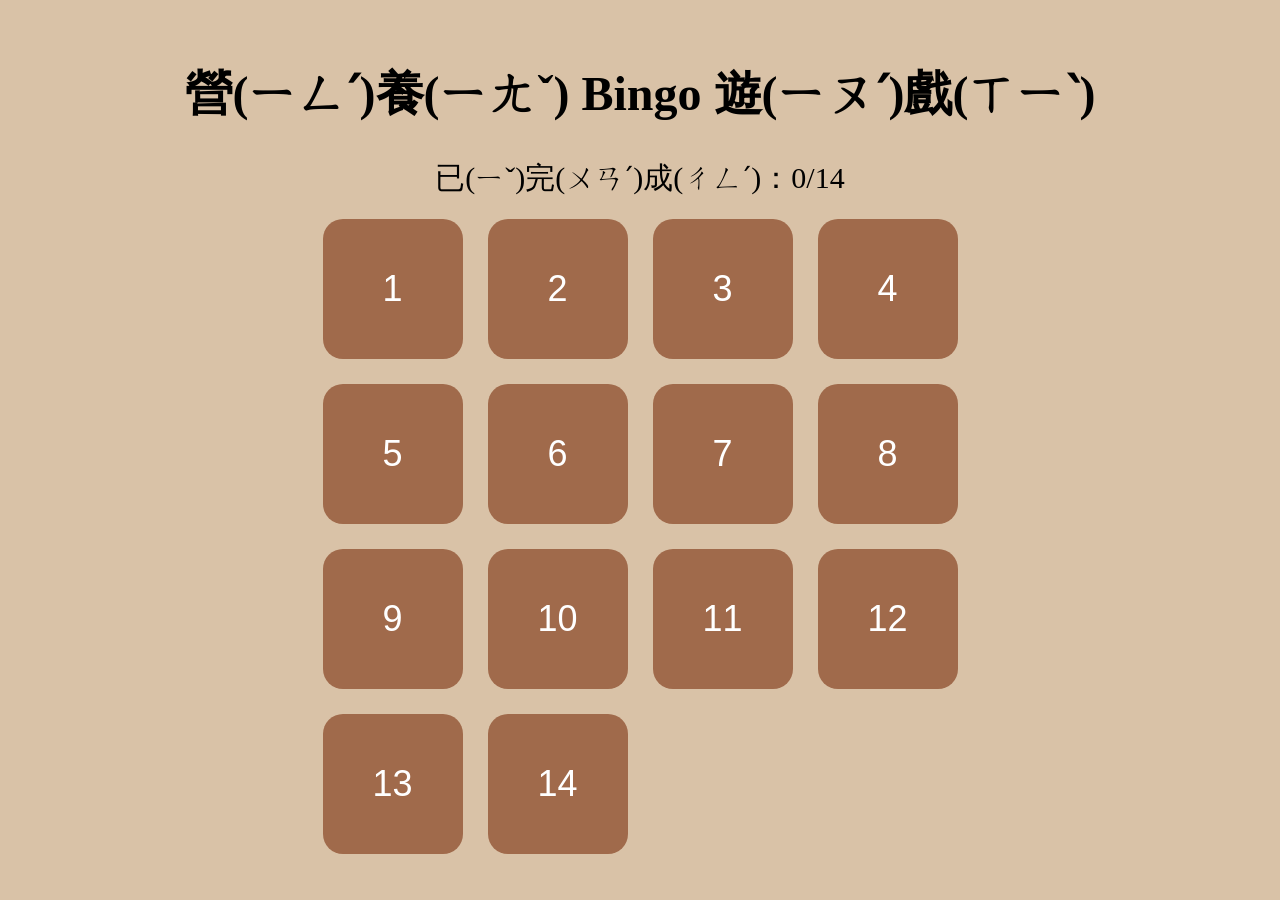
<file: index.html>
<!DOCTYPE html>
<html lang="zh-Hant">
<head>
<meta charset="UTF-8">
<title>營(ㄧㄥˊ)養(ㄧㄤˇ) Bingo 遊(ㄧㄡˊ)戲(ㄒㄧˋ)</title>
<link rel="stylesheet" href="style.css">
</head>
<body>

<div class="container">

<h1>營(ㄧㄥˊ)養(ㄧㄤˇ) Bingo 遊(ㄧㄡˊ)戲(ㄒㄧˋ)</h1>

<div class="status">
已(ㄧˇ)完(ㄨㄢˊ)成(ㄔㄥˊ)：<span id="completed">0</span>/14
</div>

<div id="bingoBoard" class="bingo-board"></div>

</div>

<script src="script.js"></script>
<script>
loadBingoBoard();
</script>

</body>
</html>
</file>
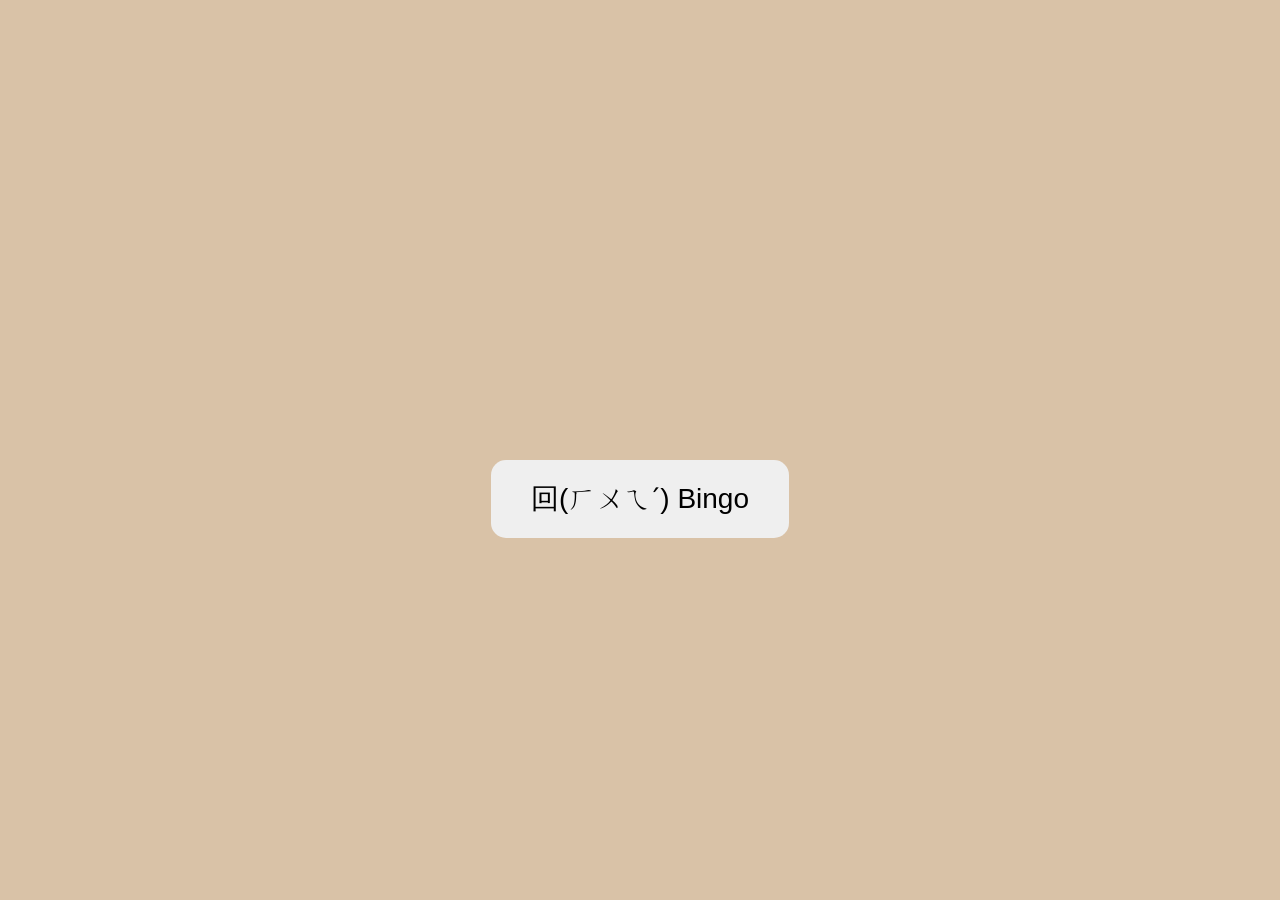
<file: answer.html>
<!DOCTYPE html>
<html lang="zh-Hant">
<head>
<meta charset="UTF-8">
<title>答(ㄉㄚˊ)案(ㄢˋ)</title>
<link rel="stylesheet" href="style.css">
</head>
<body>

<div class="container">

<div id="answerBox" class="answer-box"></div>

<button onclick="goHome()">回(ㄏㄨㄟˊ) Bingo</button>

</div>

<script src="script.js"></script>
<script>
loadAnswer();
</script>

</body>
</html>
</file>
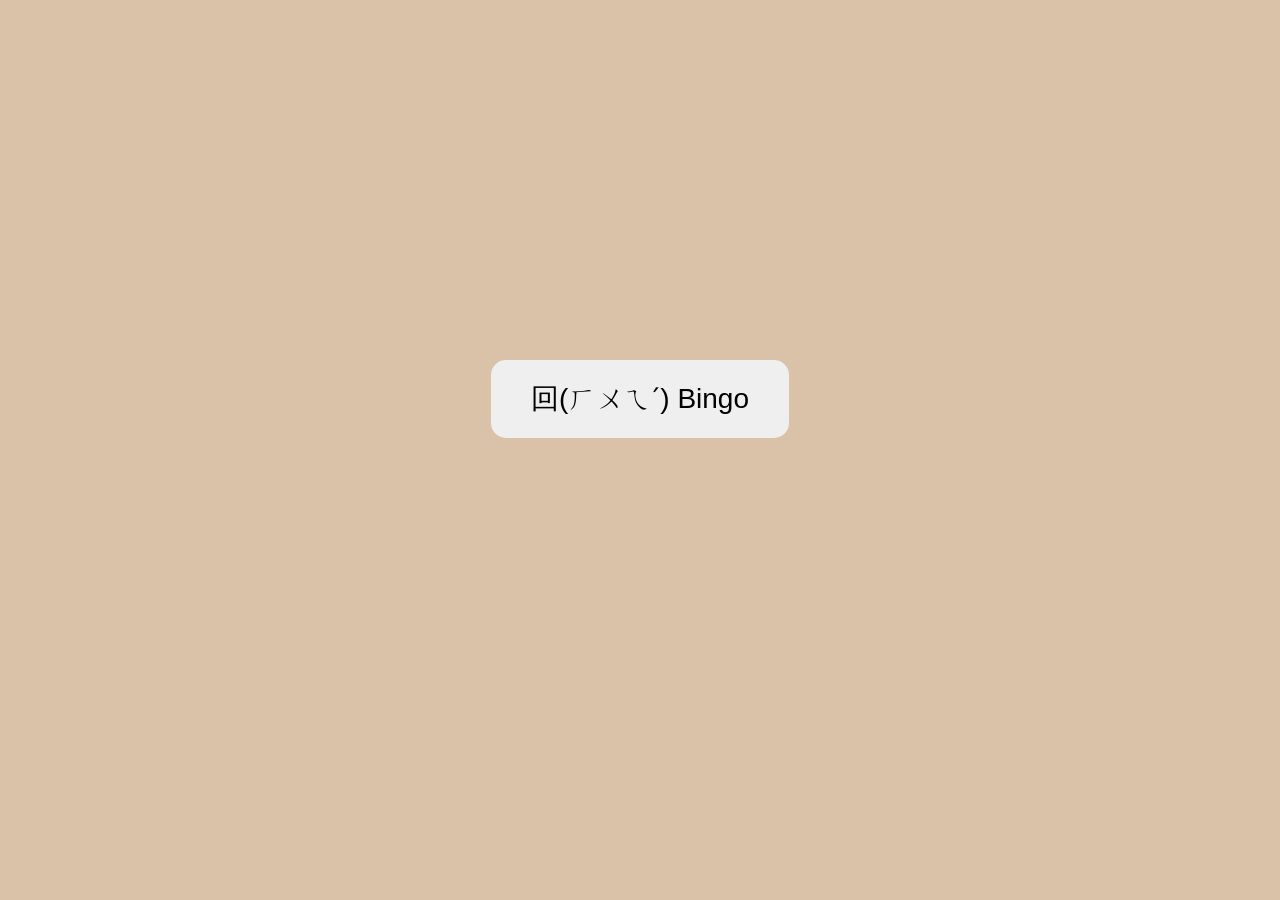
<file: question.html>
<!DOCTYPE html>
<html lang="zh-Hant">
<head>
<meta charset="UTF-8">
<title>題(ㄊㄧˊ)目(ㄇㄨˋ)</title>
<link rel="stylesheet" href="style.css">
</head>
<body>

<div class="container">

<div id="questionBox" class="question-box"></div>
<div id="optionsBox"></div>

<button onclick="goHome()">回(ㄏㄨㄟˊ) Bingo</button>

</div>

<script src="script.js"></script>
<script>
loadQuestion();
</script>

</body>
</html>
</file>
<file: style.css>
body{
    margin:0;
    padding:0;
    background:#d9c2a7;
    font-family:"Microsoft JhengHei";
    text-align:center;
}

.container{
    width:1200px;
    max-width:95vw;
    margin:auto;
    padding:30px;
}

h1{
    font-size:48px;
}

.status{
    font-size:30px;
    margin:20px;
}

.bingo-board{
    display:grid;
    grid-template-columns:repeat(4,140px);
    gap:25px;
    justify-content:center;
}

.bingo-btn{
    width:140px;
    height:140px;
    font-size:36px;
    border:none;
    border-radius:20px;
    background:#a06a4b;
    color:white;
    cursor:pointer;
}

.done{
    background:green;
}

.question-box{
    width:1000px;
    min-height:250px;
    margin:auto;
    padding:40px;
    line-height:2.2;
    font-size:34px;
    word-break:break-word;
}

.answer-box{
    width:1000px;
    min-height:350px;
    margin:auto;
    padding:40px;
    line-height:2.2;
    font-size:30px;
}

.option-btn{
    display:block;
    width:850px;
    min-height:100px;
    margin:20px auto;
    padding:20px;
    font-size:28px;
    border:none;
    border-radius:15px;
    background:#a06a4b;
    color:white;
    cursor:pointer;
    white-space:normal;
}

button{
    padding:20px 40px;
    font-size:28px;
    border:none;
    border-radius:15px;
}
</file>
